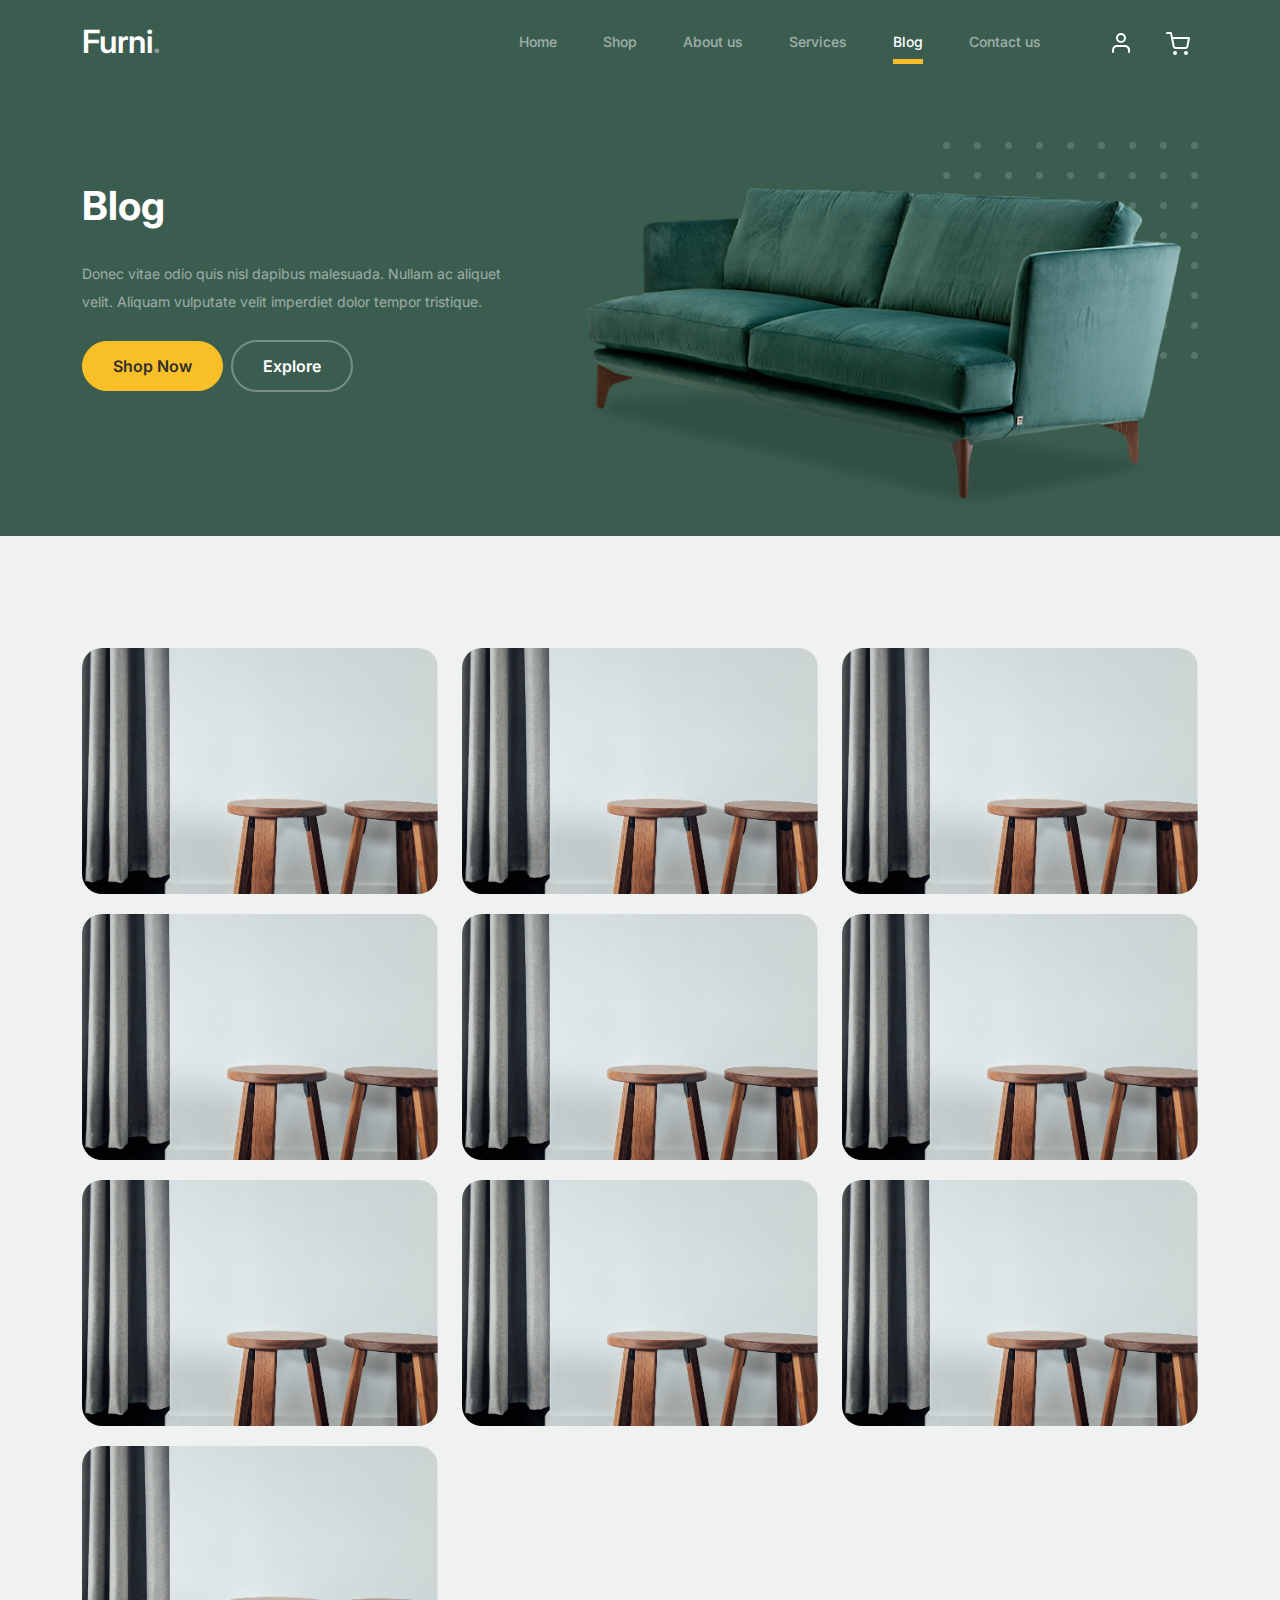
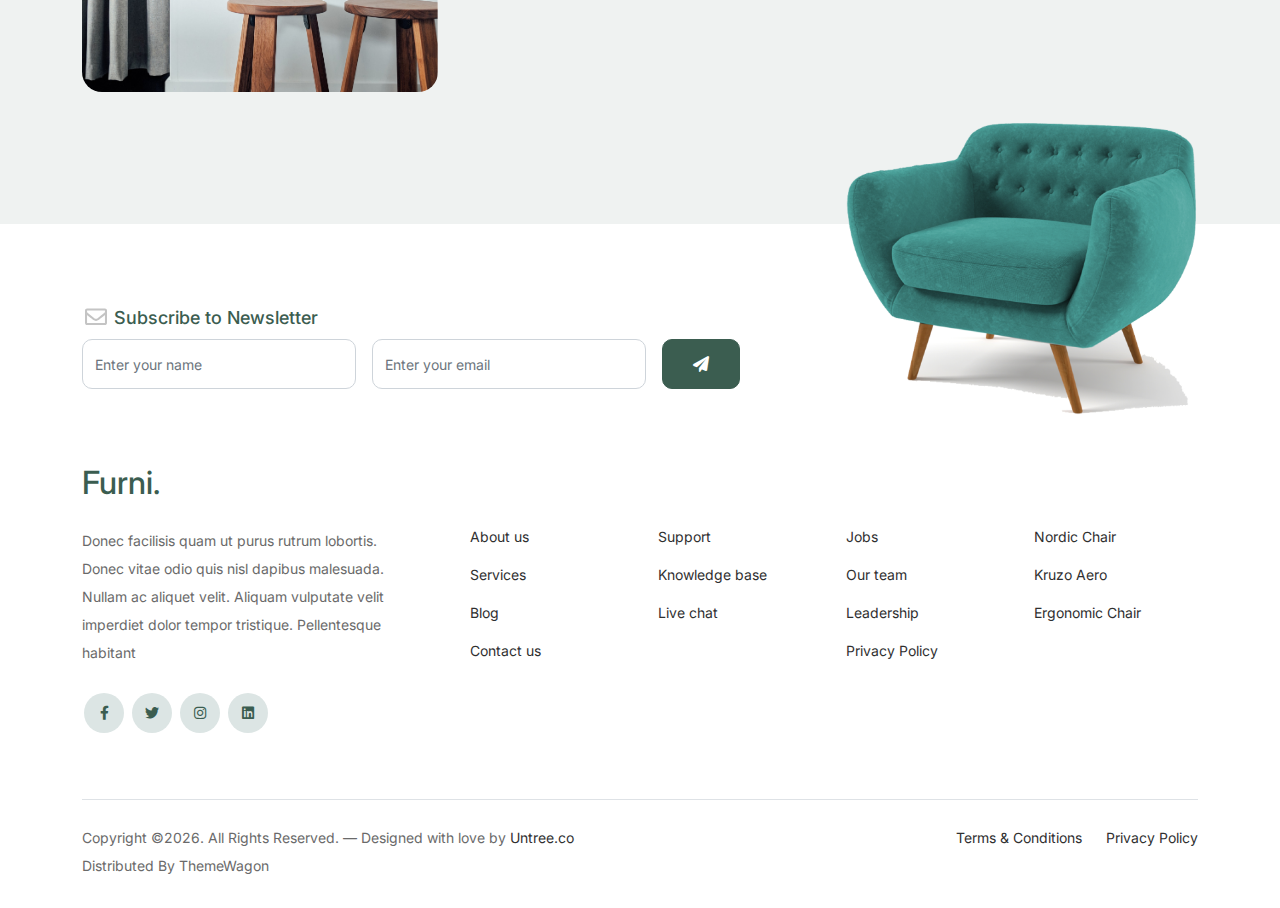
<file: kitchens.html>
<!-- /*
* Bootstrap 5
* Template Name: Furni
* Template Author: Untree.co
* Template URI: https://untree.co/
* License: https://creativecommons.org/licenses/by/3.0/
*/ -->
<!doctype html>
<html lang="en">
<head>
  <meta charset="utf-8">
  <meta name="viewport" content="width=device-width, initial-scale=1, shrink-to-fit=no">
  <meta name="author" content="Untree.co">
  <link rel="shortcut icon" href="favicon.png">

  <meta name="description" content="" />
  <meta name="keywords" content="bootstrap, bootstrap4" />

		<!-- Bootstrap CSS -->
		<link href="css/bootstrap.min.css" rel="stylesheet">
		<link href="https://cdnjs.cloudflare.com/ajax/libs/font-awesome/6.0.0-beta3/css/all.min.css" rel="stylesheet">
		<link href="css/tiny-slider.css" rel="stylesheet">
		<link href="css/style.css" rel="stylesheet">
		<title>Furni Free Bootstrap 5 Template for Furniture and Interior Design Websites by Untree.co </title>
	</head>

	<body>

		<!-- Start Header/Navigation -->
		<nav class="custom-navbar navbar navbar navbar-expand-md navbar-dark bg-dark" arial-label="Furni navigation bar">

			<div class="container">
				<a class="navbar-brand" href="index.html">Furni<span>.</span></a>

				<button class="navbar-toggler" type="button" data-bs-toggle="collapse" data-bs-target="#navbarsFurni" aria-controls="navbarsFurni" aria-expanded="false" aria-label="Toggle navigation">
					<span class="navbar-toggler-icon"></span>
				</button>

				<div class="collapse navbar-collapse" id="navbarsFurni">
					<ul class="custom-navbar-nav navbar-nav ms-auto mb-2 mb-md-0">
						<li class="nav-item">
							<a class="nav-link" href="index.html">Home</a>
						</li>
						<li><a class="nav-link" href="shop.html">Shop</a></li>
						<li><a class="nav-link" href="about.html">About us</a></li>
						<li><a class="nav-link" href="services.html">Services</a></li>
						<li class="active"><a class="nav-link" href="blog.html">Blog</a></li>
						<li><a class="nav-link" href="contact.html">Contact us</a></li>
					</ul>

					<ul class="custom-navbar-cta navbar-nav mb-2 mb-md-0 ms-5">
						<li><a class="nav-link" href="#"><img src="images/user.svg"></a></li>
						<li><a class="nav-link" href="cart.html"><img src="images/cart.svg"></a></li>
					</ul>
				</div>
			</div>
				
		</nav>
		<!-- End Header/Navigation -->

		<!-- Start Hero Section -->
			<div class="hero">
				<div class="container">
					<div class="row justify-content-between">
						<div class="col-lg-5">
							<div class="intro-excerpt">
								<h1>Blog</h1>
								<p class="mb-4">Donec vitae odio quis nisl dapibus malesuada. Nullam ac aliquet velit. Aliquam vulputate velit imperdiet dolor tempor tristique.</p>
								<p><a href="" class="btn btn-secondary me-2">Shop Now</a><a href="#" class="btn btn-white-outline">Explore</a></p>
							</div>
						</div>
						<div class="col-lg-7">
							<div class="hero-img-wrap">
								<img src="images/couch.png" class="img-fluid">
							</div>
						</div>
					</div>
				</div>
			</div>
		<!-- End Hero Section -->

		

		<!-- Start Blog Section -->
		<div class="blog-section">
			<div class="container">
				
			 <div class="row">

          <div class="col-12 col-sm-6 col-md-4 mb-4 mb-md-0">
            <div class="post-entry">
              <a href="#" class="post-thumbnail"><img src="images/post-1.jpg" alt="Image" class="img-fluid"></a>
            </div>
          </div>

          <div class="col-12 col-sm-6 col-md-4 mb-4 mb-md-0">
            <div class="post-entry">
              <a href="#" class="post-thumbnail"><img src="images/post-1.jpg" alt="Image" class="img-fluid"></a>
            </div>
          </div>

          <div class="col-12 col-sm-6 col-md-4 mb-4 mb-md-0">
            <div class="post-entry">
              <a href="#" class="post-thumbnail"><img src="images/post-1.jpg" alt="Image" class="img-fluid"></a>
            </div>
          </div>

          <div class="col-12 col-sm-6 col-md-4 mb-4 mb-md-0">
            <div class="post-entry">
              <a href="#" class="post-thumbnail"><img src="images/post-1.jpg" alt="Image" class="img-fluid"></a>
            </div>
          </div>

          <div class="col-12 col-sm-6 col-md-4 mb-4 mb-md-0">
            <div class="post-entry">
              <a href="#" class="post-thumbnail"><img src="images/post-1.jpg" alt="Image" class="img-fluid"></a>
            </div>
          </div>

          <div class="col-12 col-sm-6 col-md-4 mb-4 mb-md-0">
            <div class="post-entry">
              <a href="#" class="post-thumbnail"><img src="images/post-1.jpg" alt="Image" class="img-fluid"></a>
            </div>
          </div>

          <div class="col-12 col-sm-6 col-md-4 mb-4 mb-md-0">
            <div class="post-entry">
              <a href="#" class="post-thumbnail"><img src="images/post-1.jpg" alt="Image" class="img-fluid"></a>
            </div>
          </div>

          <div class="col-12 col-sm-6 col-md-4 mb-4 mb-md-0">
            <div class="post-entry">
              <a href="#" class="post-thumbnail"><img src="images/post-1.jpg" alt="Image" class="img-fluid"></a>
            </div>
          </div>

          <div class="col-12 col-sm-6 col-md-4 mb-4 mb-md-0">
            <div class="post-entry">
              <a href="#" class="post-thumbnail"><img src="images/post-1.jpg" alt="Image" class="img-fluid"></a>
            </div>
          </div>

          <div class="col-12 col-sm-6 col-md-4 mb-4 mb-md-0">
            <div class="post-entry">
              <a href="#" class="post-thumbnail"><img src="images/post-1.jpg" alt="Image" class="img-fluid"></a>
            </div>
          </div>

        </div>
			</div>
		</div>
		<!-- End Blog Section -->	

		

		

		<!-- Start Footer Section -->
		<footer class="footer-section">
			<div class="container relative">

				<div class="sofa-img">
					<img src="images/sofa.png" alt="Image" class="img-fluid">
				</div>

				<div class="row">
					<div class="col-lg-8">
						<div class="subscription-form">
							<h3 class="d-flex align-items-center"><span class="me-1"><img src="images/envelope-outline.svg" alt="Image" class="img-fluid"></span><span>Subscribe to Newsletter</span></h3>

							<form action="#" class="row g-3">
								<div class="col-auto">
									<input type="text" class="form-control" placeholder="Enter your name">
								</div>
								<div class="col-auto">
									<input type="email" class="form-control" placeholder="Enter your email">
								</div>
								<div class="col-auto">
									<button class="btn btn-primary">
										<span class="fa fa-paper-plane"></span>
									</button>
								</div>
							</form>

						</div>
					</div>
				</div>

				<div class="row g-5 mb-5">
					<div class="col-lg-4">
						<div class="mb-4 footer-logo-wrap"><a href="#" class="footer-logo">Furni<span>.</span></a></div>
						<p class="mb-4">Donec facilisis quam ut purus rutrum lobortis. Donec vitae odio quis nisl dapibus malesuada. Nullam ac aliquet velit. Aliquam vulputate velit imperdiet dolor tempor tristique. Pellentesque habitant</p>

						<ul class="list-unstyled custom-social">
							<li><a href="#"><span class="fa fa-brands fa-facebook-f"></span></a></li>
							<li><a href="#"><span class="fa fa-brands fa-twitter"></span></a></li>
							<li><a href="#"><span class="fa fa-brands fa-instagram"></span></a></li>
							<li><a href="#"><span class="fa fa-brands fa-linkedin"></span></a></li>
						</ul>
					</div>

					<div class="col-lg-8">
						<div class="row links-wrap">
							<div class="col-6 col-sm-6 col-md-3">
								<ul class="list-unstyled">
									<li><a href="#">About us</a></li>
									<li><a href="#">Services</a></li>
									<li><a href="#">Blog</a></li>
									<li><a href="#">Contact us</a></li>
								</ul>
							</div>

							<div class="col-6 col-sm-6 col-md-3">
								<ul class="list-unstyled">
									<li><a href="#">Support</a></li>
									<li><a href="#">Knowledge base</a></li>
									<li><a href="#">Live chat</a></li>
								</ul>
							</div>

							<div class="col-6 col-sm-6 col-md-3">
								<ul class="list-unstyled">
									<li><a href="#">Jobs</a></li>
									<li><a href="#">Our team</a></li>
									<li><a href="#">Leadership</a></li>
									<li><a href="#">Privacy Policy</a></li>
								</ul>
							</div>

							<div class="col-6 col-sm-6 col-md-3">
								<ul class="list-unstyled">
									<li><a href="#">Nordic Chair</a></li>
									<li><a href="#">Kruzo Aero</a></li>
									<li><a href="#">Ergonomic Chair</a></li>
								</ul>
							</div>
						</div>
					</div>

				</div>

				<div class="border-top copyright">
					<div class="row pt-4">
						<div class="col-lg-6">
							<p class="mb-2 text-center text-lg-start">Copyright &copy;<script>document.write(new Date().getFullYear());</script>. All Rights Reserved. &mdash; Designed with love by <a href="https://untree.co">Untree.co</a> Distributed By <a hreff="https://themewagon.com">ThemeWagon</a>  <!-- License information: https://untree.co/license/ -->
            </p>
						</div>

						<div class="col-lg-6 text-center text-lg-end">
							<ul class="list-unstyled d-inline-flex ms-auto">
								<li class="me-4"><a href="#">Terms &amp; Conditions</a></li>
								<li><a href="#">Privacy Policy</a></li>
							</ul>
						</div>

					</div>
				</div>

			</div>
		</footer>
		<!-- End Footer Section -->	


		<script src="js/bootstrap.bundle.min.js"></script>
		<script src="js/tiny-slider.js"></script>
		<script src="js/custom.js"></script>
	</body>

</html>
</file>
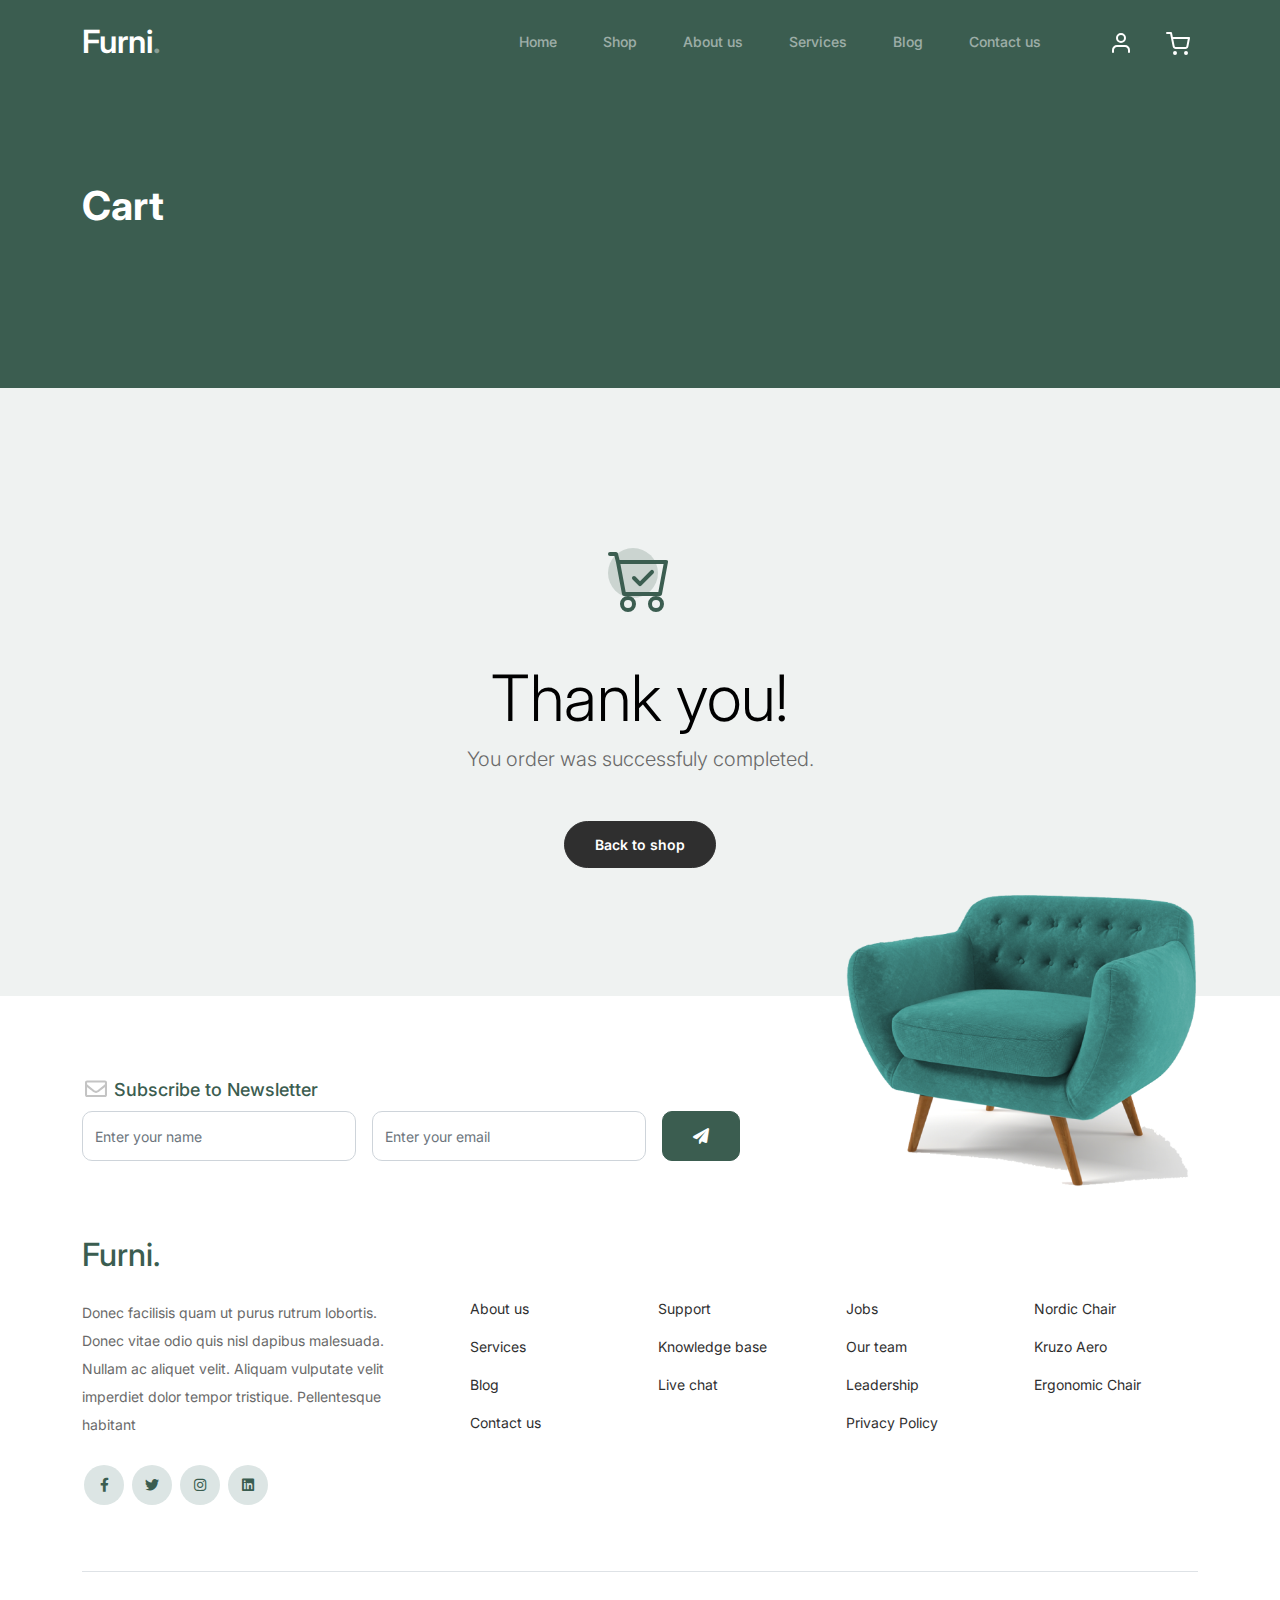
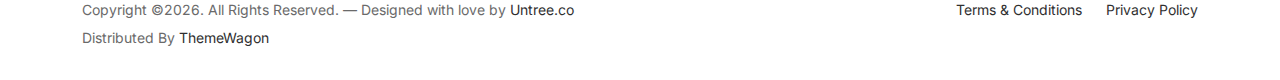
<file: thankyou.html>
<!-- /*
* Bootstrap 5
* Template Name: Furni
* Template Author: Untree.co
* Template URI: https://untree.co/
* License: https://creativecommons.org/licenses/by/3.0/
*/ -->
<!doctype html>
<html lang="en">
<head>
  <meta charset="utf-8">
  <meta name="viewport" content="width=device-width, initial-scale=1, shrink-to-fit=no">
  <meta name="author" content="Untree.co">
  <link rel="shortcut icon" href="favicon.png">

  <meta name="description" content="" />
  <meta name="keywords" content="bootstrap, bootstrap4" />

		<!-- Bootstrap CSS -->
		<link href="css/bootstrap.min.css" rel="stylesheet">
		<link href="https://cdnjs.cloudflare.com/ajax/libs/font-awesome/6.0.0-beta3/css/all.min.css" rel="stylesheet">
		<link href="css/tiny-slider.css" rel="stylesheet">
		<link href="css/style.css" rel="stylesheet">
		<title>Furni Free Bootstrap 5 Template for Furniture and Interior Design Websites by Untree.co </title>
	</head>

	<body>

		<!-- Start Header/Navigation -->
		<nav class="custom-navbar navbar navbar navbar-expand-md navbar-dark bg-dark" arial-label="Furni navigation bar">

			<div class="container">
				<a class="navbar-brand" href="index.html">Furni<span>.</span></a>

				<button class="navbar-toggler" type="button" data-bs-toggle="collapse" data-bs-target="#navbarsFurni" aria-controls="navbarsFurni" aria-expanded="false" aria-label="Toggle navigation">
					<span class="navbar-toggler-icon"></span>
				</button>

				<div class="collapse navbar-collapse" id="navbarsFurni">
					<ul class="custom-navbar-nav navbar-nav ms-auto mb-2 mb-md-0">
						<li class="nav-item ">
							<a class="nav-link" href="index.html">Home</a>
						</li>
						<li><a class="nav-link" href="shop.html">Shop</a></li>
						<li><a class="nav-link" href="about.html">About us</a></li>
						<li><a class="nav-link" href="services.html">Services</a></li>
						<li><a class="nav-link" href="blog.html">Blog</a></li>
						<li><a class="nav-link" href="contact.html">Contact us</a></li>
					</ul>

					<ul class="custom-navbar-cta navbar-nav mb-2 mb-md-0 ms-5">
						<li><a class="nav-link" href="#"><img src="images/user.svg"></a></li>
						<li><a class="nav-link" href="cart.html"><img src="images/cart.svg"></a></li>
					</ul>
				</div>
			</div>
				
		</nav>
		<!-- End Header/Navigation -->

		<!-- Start Hero Section -->
			<div class="hero">
				<div class="container">
					<div class="row justify-content-between">
						<div class="col-lg-5">
							<div class="intro-excerpt">
								<h1>Cart</h1>
							</div>
						</div>
						<div class="col-lg-7">
							
						</div>
					</div>
				</div>
			</div>
		<!-- End Hero Section -->

		

		<div class="untree_co-section">
    <div class="container">
      <div class="row">
        <div class="col-md-12 text-center pt-5">
          <span class="display-3 thankyou-icon text-primary">
            <svg width="1em" height="1em" viewBox="0 0 16 16" class="bi bi-cart-check mb-5" fill="currentColor" xmlns="http://www.w3.org/2000/svg">
              <path fill-rule="evenodd" d="M11.354 5.646a.5.5 0 0 1 0 .708l-3 3a.5.5 0 0 1-.708 0l-1.5-1.5a.5.5 0 1 1 .708-.708L8 8.293l2.646-2.647a.5.5 0 0 1 .708 0z"/>
              <path fill-rule="evenodd" d="M0 1.5A.5.5 0 0 1 .5 1H2a.5.5 0 0 1 .485.379L2.89 3H14.5a.5.5 0 0 1 .491.592l-1.5 8A.5.5 0 0 1 13 12H4a.5.5 0 0 1-.491-.408L2.01 3.607 1.61 2H.5a.5.5 0 0 1-.5-.5zM3.102 4l1.313 7h8.17l1.313-7H3.102zM5 12a2 2 0 1 0 0 4 2 2 0 0 0 0-4zm7 0a2 2 0 1 0 0 4 2 2 0 0 0 0-4zm-7 1a1 1 0 1 0 0 2 1 1 0 0 0 0-2zm7 0a1 1 0 1 0 0 2 1 1 0 0 0 0-2z"/>
            </svg>
          </span>
          <h2 class="display-3 text-black">Thank you!</h2>
          <p class="lead mb-5">You order was successfuly completed.</p>
          <p><a href="shop.html" class="btn btn-sm btn-outline-black">Back to shop</a></p>
        </div>
      </div>
    </div>
  </div>

		<!-- Start Footer Section -->
		<footer class="footer-section">
			<div class="container relative">

				<div class="sofa-img">
					<img src="images/sofa.png" alt="Image" class="img-fluid">
				</div>

				<div class="row">
					<div class="col-lg-8">
						<div class="subscription-form">
							<h3 class="d-flex align-items-center"><span class="me-1"><img src="images/envelope-outline.svg" alt="Image" class="img-fluid"></span><span>Subscribe to Newsletter</span></h3>

							<form action="#" class="row g-3">
								<div class="col-auto">
									<input type="text" class="form-control" placeholder="Enter your name">
								</div>
								<div class="col-auto">
									<input type="email" class="form-control" placeholder="Enter your email">
								</div>
								<div class="col-auto">
									<button class="btn btn-primary">
										<span class="fa fa-paper-plane"></span>
									</button>
								</div>
							</form>

						</div>
					</div>
				</div>

				<div class="row g-5 mb-5">
					<div class="col-lg-4">
						<div class="mb-4 footer-logo-wrap"><a href="#" class="footer-logo">Furni<span>.</span></a></div>
						<p class="mb-4">Donec facilisis quam ut purus rutrum lobortis. Donec vitae odio quis nisl dapibus malesuada. Nullam ac aliquet velit. Aliquam vulputate velit imperdiet dolor tempor tristique. Pellentesque habitant</p>

						<ul class="list-unstyled custom-social">
							<li><a href="#"><span class="fa fa-brands fa-facebook-f"></span></a></li>
							<li><a href="#"><span class="fa fa-brands fa-twitter"></span></a></li>
							<li><a href="#"><span class="fa fa-brands fa-instagram"></span></a></li>
							<li><a href="#"><span class="fa fa-brands fa-linkedin"></span></a></li>
						</ul>
					</div>

					<div class="col-lg-8">
						<div class="row links-wrap">
							<div class="col-6 col-sm-6 col-md-3">
								<ul class="list-unstyled">
									<li><a href="#">About us</a></li>
									<li><a href="#">Services</a></li>
									<li><a href="#">Blog</a></li>
									<li><a href="#">Contact us</a></li>
								</ul>
							</div>

							<div class="col-6 col-sm-6 col-md-3">
								<ul class="list-unstyled">
									<li><a href="#">Support</a></li>
									<li><a href="#">Knowledge base</a></li>
									<li><a href="#">Live chat</a></li>
								</ul>
							</div>

							<div class="col-6 col-sm-6 col-md-3">
								<ul class="list-unstyled">
									<li><a href="#">Jobs</a></li>
									<li><a href="#">Our team</a></li>
									<li><a href="#">Leadership</a></li>
									<li><a href="#">Privacy Policy</a></li>
								</ul>
							</div>

							<div class="col-6 col-sm-6 col-md-3">
								<ul class="list-unstyled">
									<li><a href="#">Nordic Chair</a></li>
									<li><a href="#">Kruzo Aero</a></li>
									<li><a href="#">Ergonomic Chair</a></li>
								</ul>
							</div>
						</div>
					</div>

				</div>

				<div class="border-top copyright">
					<div class="row pt-4">
						<div class="col-lg-6">
							<p class="mb-2 text-center text-lg-start">Copyright &copy;<script>document.write(new Date().getFullYear());</script>. All Rights Reserved. &mdash; Designed with love by <a href="https://untree.co">Untree.co</a> Distributed By <a href="https://themewagon.com">ThemeWagon</a> <!-- License information: https://untree.co/license/ -->
            </p>
						</div>

						<div class="col-lg-6 text-center text-lg-end">
							<ul class="list-unstyled d-inline-flex ms-auto">
								<li class="me-4"><a href="#">Terms &amp; Conditions</a></li>
								<li><a href="#">Privacy Policy</a></li>
							</ul>
						</div>

					</div>
				</div>

			</div>
		</footer>
		<!-- End Footer Section -->	


		<script src="js/bootstrap.bundle.min.js"></script>
		<script src="js/tiny-slider.js"></script>
		<script src="js/custom.js"></script>
	</body>

</html>
</file>
<file: css/tiny-slider.css>
.tns-outer{padding:0 !important}.tns-outer [hidden]{display:none !important}.tns-outer [aria-controls],.tns-outer [data-action]{cursor:pointer}.tns-slider{-webkit-transition:all 0s;-moz-transition:all 0s;transition:all 0s}.tns-slider>.tns-item{-webkit-box-sizing:border-box;-moz-box-sizing:border-box;box-sizing:border-box}.tns-horizontal.tns-subpixel{white-space:nowrap}.tns-horizontal.tns-subpixel>.tns-item{display:inline-block;vertical-align:top;white-space:normal}.tns-horizontal.tns-no-subpixel:after{content:'';display:table;clear:both}.tns-horizontal.tns-no-subpixel>.tns-item{float:left}.tns-horizontal.tns-carousel.tns-no-subpixel>.tns-item{margin-right:-100%}.tns-no-calc{position:relative;left:0}.tns-gallery{position:relative;left:0;min-height:1px}.tns-gallery>.tns-item{position:absolute;left:-100%;-webkit-transition:transform 0s, opacity 0s;-moz-transition:transform 0s, opacity 0s;transition:transform 0s, opacity 0s}.tns-gallery>.tns-slide-active{position:relative;left:auto !important}.tns-gallery>.tns-moving{-webkit-transition:all 0.25s;-moz-transition:all 0.25s;transition:all 0.25s}.tns-autowidth{display:inline-block}.tns-lazy-img{-webkit-transition:opacity 0.6s;-moz-transition:opacity 0.6s;transition:opacity 0.6s;opacity:0.6}.tns-lazy-img.tns-complete{opacity:1}.tns-ah{-webkit-transition:height 0s;-moz-transition:height 0s;transition:height 0s}.tns-ovh{overflow:hidden}.tns-visually-hidden{position:absolute;left:-10000em}.tns-transparent{opacity:0;visibility:hidden}.tns-fadeIn{opacity:1;filter:alpha(opacity=100);z-index:0}.tns-normal,.tns-fadeOut{opacity:0;filter:alpha(opacity=0);z-index:-1}.tns-vpfix{white-space:nowrap}.tns-vpfix>div,.tns-vpfix>li{display:inline-block}.tns-t-subp2{margin:0 auto;width:310px;position:relative;height:10px;overflow:hidden}.tns-t-ct{width:2333.3333333%;width:-webkit-calc(100% * 70 / 3);width:-moz-calc(100% * 70 / 3);width:calc(100% * 70 / 3);position:absolute;right:0}.tns-t-ct:after{content:'';display:table;clear:both}.tns-t-ct>div{width:1.4285714%;width:-webkit-calc(100% / 70);width:-moz-calc(100% / 70);width:calc(100% / 70);height:10px;float:left}

/*# sourceMappingURL=sourcemaps/tiny-slider.css.map */
</file>
<file: css/style.css>
/*
* Template Name: UntreeStore
* Template Author: Untree.co
* Author URI: https://untree.co/
* License: https://creativecommons.org/licenses/by/3.0/
*/
@import url("https://fonts.googleapis.com/css2?family=Inter:wght@400;500;600;700;800&display=swap");
body {
  overflow-x: hidden;
  position: relative; }

body {
  font-family: "Inter", sans-serif;
  font-weight: 400;
  line-height: 28px;
  color: #6a6a6a;
  font-size: 14px;
  background-color: #eff2f1; }

a {
  text-decoration: none;
  -webkit-transition: .3s all ease;
  -o-transition: .3s all ease;
  transition: .3s all ease;
  color: #2f2f2f;
  text-decoration: underline; }
  a:hover {
    color: #2f2f2f;
    text-decoration: none; }
  a.more {
    font-weight: 600; }

.custom-navbar {
  background: #3b5d50 !important;
  padding-top: 20px;
  padding-bottom: 20px; }
  .custom-navbar .navbar-brand {
    font-size: 32px;
    font-weight: 600; }
    .custom-navbar .navbar-brand > span {
      opacity: .4; }
  .custom-navbar .navbar-toggler {
    border-color: transparent; }
    .custom-navbar .navbar-toggler:active, .custom-navbar .navbar-toggler:focus {
      -webkit-box-shadow: none;
      box-shadow: none;
      outline: none; }
  @media (min-width: 992px) {
    .custom-navbar .custom-navbar-nav li {
      margin-left: 15px;
      margin-right: 15px; } }
  .custom-navbar .custom-navbar-nav li a {
    font-weight: 500;
    color: #ffffff !important;
    opacity: .5;
    -webkit-transition: .3s all ease;
    -o-transition: .3s all ease;
    transition: .3s all ease;
    position: relative; }
    @media (min-width: 768px) {
      .custom-navbar .custom-navbar-nav li a:before {
        content: "";
        position: absolute;
        bottom: 0;
        left: 8px;
        right: 8px;
        background: #f9bf29;
        height: 5px;
        opacity: 1;
        visibility: visible;
        width: 0;
        -webkit-transition: .15s all ease-out;
        -o-transition: .15s all ease-out;
        transition: .15s all ease-out; } }
    .custom-navbar .custom-navbar-nav li a:hover {
      opacity: 1; }
      .custom-navbar .custom-navbar-nav li a:hover:before {
        width: calc(100% - 16px); }
  .custom-navbar .custom-navbar-nav li.active a {
    opacity: 1; }
    .custom-navbar .custom-navbar-nav li.active a:before {
      width: calc(100% - 16px); }
  .custom-navbar .custom-navbar-cta {
    margin-left: 0 !important;
    -webkit-box-orient: horizontal;
    -webkit-box-direction: normal;
    -ms-flex-direction: row;
    flex-direction: row; }
    @media (min-width: 768px) {
      .custom-navbar .custom-navbar-cta {
        margin-left: 40px !important; } }
    .custom-navbar .custom-navbar-cta li {
      margin-left: 0px;
      margin-right: 0px; }
      .custom-navbar .custom-navbar-cta li:first-child {
        margin-right: 20px; }

.hero {
  background: #3b5d50;
  padding: calc(4rem - 30px) 0 0rem 0; }
  @media (min-width: 768px) {
    .hero {
      padding: calc(4rem - 30px) 0 4rem 0; } }
  @media (min-width: 992px) {
    .hero {
      padding: calc(8rem - 30px) 0 8rem 0; } }
  .hero .intro-excerpt {
    position: relative;
    z-index: 4; }
    @media (min-width: 992px) {
      .hero .intro-excerpt {
        max-width: 450px; } }
  .hero h1 {
    font-weight: 700;
    color: #ffffff;
    margin-bottom: 30px; }
    @media (min-width: 1400px) {
      .hero h1 {
        font-size: 46rpx; } }
  .hero p {
    color: rgba(255, 255, 255, 0.5);
    margin-botom: 30px; }
  .hero .hero-img-wrap {
    position: relative; }
    .hero .hero-img-wrap img {
      width: 100%;
      position: relative;
      top: 0px;
      right: 0px;
      z-index: 2;
      max-width: 780px;
      left: -20px; }
      @media (min-width: 768px) {
        .hero .hero-img-wrap img {
          right: 0px;
          left: -100px; } }
      @media (min-width: 992px) {
        .hero .hero-img-wrap img {
          left: 0px;
          top: -80px;
          position: absolute;
          right: -50px; } }
      @media (min-width: 1200px) {
        .hero .hero-img-wrap img {
          left: 0px;
          top: -80px;
          right: -100px; } }
    .hero .hero-img-wrap:after {
      content: "";
      position: absolute;
      width: 255px;
      height: 217px;
      background-image: url("../images/dots-light.svg");
      background-size: contain;
      background-repeat: no-repeat;
      right: 0px;
      top: -0px; }
      @media (min-width: 1200px) {
        .hero .hero-img-wrap:after {
          top: -40px; } }

.btn {
  font-weight: 600;
  padding: 12px 30px;
  border-radius: 30px;
  color: #ffffff;
  background: #2f2f2f;
  border-color: #2f2f2f; }
  .btn:hover {
    color: #ffffff;
    background: #222222;
    border-color: #222222; }
  .btn:active, .btn:focus {
    outline: none !important;
    -webkit-box-shadow: none;
    box-shadow: none; }
  .btn.btn-primary {
    background: #3b5d50;
    border-color: #3b5d50; }
    .btn.btn-primary:hover {
      background: #314d43;
      border-color: #314d43; }
  .btn.btn-secondary {
    color: #2f2f2f;
    background: #f9bf29;
    border-color: #f9bf29; }
    .btn.btn-secondary:hover {
      background: #f8b810;
      border-color: #f8b810; }
  .btn.btn-white-outline {
    background: transparent;
    border-width: 2px;
    border-color: rgba(255, 255, 255, 0.3); }
    .btn.btn-white-outline:hover {
      border-color: white;
      color: #ffffff; }

.section-title {
  color: #2f2f2f; }

.product-section {
  padding: 7rem 0; }
  .product-section .product-item {
    text-align: center;
    text-decoration: none;
    display: block;
    position: relative;
    padding-bottom: 50px;
    cursor: pointer; }
    .product-section .product-item .product-thumbnail {
      margin-bottom: 30px;
      position: relative;
      top: 0;
      -webkit-transition: .3s all ease;
      -o-transition: .3s all ease;
      transition: .3s all ease; }
    .product-section .product-item h3 {
      font-weight: 600;
      font-size: 16px; }
    .product-section .product-item strong {
      font-weight: 800 !important;
      font-size: 18px !important; }
    .product-section .product-item h3, .product-section .product-item strong {
      color: #2f2f2f;
      text-decoration: none; }
    .product-section .product-item .icon-cross {
      position: absolute;
      width: 35px;
      height: 35px;
      display: inline-block;
      background: #2f2f2f;
      bottom: 15px;
      left: 50%;
      -webkit-transform: translateX(-50%);
      -ms-transform: translateX(-50%);
      transform: translateX(-50%);
      margin-bottom: -17.5px;
      border-radius: 50%;
      opacity: 0;
      visibility: hidden;
      -webkit-transition: .3s all ease;
      -o-transition: .3s all ease;
      transition: .3s all ease; }
      .product-section .product-item .icon-cross img {
        position: absolute;
        left: 50%;
        top: 50%;
        -webkit-transform: translate(-50%, -50%);
        -ms-transform: translate(-50%, -50%);
        transform: translate(-50%, -50%); }
    .product-section .product-item:before {
      bottom: 0;
      left: 0;
      right: 0;
      position: absolute;
      content: "";
      background: #dce5e4;
      height: 0%;
      z-index: -1;
      border-radius: 10px;
      -webkit-transition: .3s all ease;
      -o-transition: .3s all ease;
      transition: .3s all ease; }
    .product-section .product-item:hover .product-thumbnail {
      top: -25px; }
    .product-section .product-item:hover .icon-cross {
      bottom: 0;
      opacity: 1;
      visibility: visible; }
    .product-section .product-item:hover:before {
      height: 70%; }

.why-choose-section {
  padding: 7rem 0; }
  .why-choose-section .img-wrap {
    position: relative; }
    .why-choose-section .img-wrap:before {
      position: absolute;
      content: "";
      width: 255px;
      height: 217px;
      background-image: url("../images/dots-yellow.svg");
      background-repeat: no-repeat;
      background-size: contain;
      -webkit-transform: translate(-40%, -40%);
      -ms-transform: translate(-40%, -40%);
      transform: translate(-40%, -40%);
      z-index: -1; }
    .why-choose-section .img-wrap img {
      border-radius: 20px; }

.feature {
  margin-bottom: 30px; }
  .feature .icon {
    display: inline-block;
    position: relative;
    margin-bottom: 20px; }
    .feature .icon:before {
      content: "";
      width: 33px;
      height: 33px;
      position: absolute;
      background: rgba(59, 93, 80, 0.2);
      border-radius: 50%;
      right: -8px;
      bottom: 0; }
  .feature h3 {
    font-size: 14px;
    color: #2f2f2f; }
  .feature p {
    font-size: 14px;
    line-height: 22px;
    color: #6a6a6a; }

.we-help-section {
  padding: 7rem 0; }
  .we-help-section .imgs-grid {
    display: -ms-grid;
    display: grid;
    -ms-grid-columns: (1fr)[27];
    grid-template-columns: repeat(27, 1fr);
    position: relative; }
    .we-help-section .imgs-grid:before {
      position: absolute;
      content: "";
      width: 255px;
      height: 217px;
      background-image: url("../images/dots-green.svg");
      background-size: contain;
      background-repeat: no-repeat;
      -webkit-transform: translate(-40%, -40%);
      -ms-transform: translate(-40%, -40%);
      transform: translate(-40%, -40%);
      z-index: -1; }
    .we-help-section .imgs-grid .grid {
      position: relative; }
      .we-help-section .imgs-grid .grid img {
        border-radius: 20px;
        max-width: 100%; }
      .we-help-section .imgs-grid .grid.grid-1 {
        -ms-grid-column: 1;
        -ms-grid-column-span: 18;
        grid-column: 1 / span 18;
        -ms-grid-row: 1;
        -ms-grid-row-span: 27;
        grid-row: 1 / span 27; }
      .we-help-section .imgs-grid .grid.grid-2 {
        -ms-grid-column: 19;
        -ms-grid-column-span: 27;
        grid-column: 19 / span 27;
        -ms-grid-row: 1;
        -ms-grid-row-span: 5;
        grid-row: 1 / span 5;
        padding-left: 20px; }
      .we-help-section .imgs-grid .grid.grid-3 {
        -ms-grid-column: 14;
        -ms-grid-column-span: 16;
        grid-column: 14 / span 16;
        -ms-grid-row: 6;
        -ms-grid-row-span: 27;
        grid-row: 6 / span 27;
        padding-top: 20px; }

.custom-list {
  width: 100%; }
  .custom-list li {
    display: inline-block;
    width: calc(50% - 20px);
    margin-bottom: 12px;
    line-height: 1.5;
    position: relative;
    padding-left: 20px; }
    .custom-list li:before {
      content: "";
      width: 8px;
      height: 8px;
      border-radius: 50%;
      border: 2px solid #3b5d50;
      position: absolute;
      left: 0;
      top: 8px; }

.popular-product {
  padding: 0 0 7rem 0; }
  .popular-product .product-item-sm h3 {
    font-size: 14px;
    font-weight: 700;
    color: #2f2f2f; }
  .popular-product .product-item-sm a {
    text-decoration: none;
    color: #2f2f2f;
    -webkit-transition: .3s all ease;
    -o-transition: .3s all ease;
    transition: .3s all ease; }
    .popular-product .product-item-sm a:hover {
      color: rgba(47, 47, 47, 0.5); }
  .popular-product .product-item-sm p {
    line-height: 1.4;
    margin-bottom: 10px;
    font-size: 14px; }
  .popular-product .product-item-sm .thumbnail {
    margin-right: 10px;
    -webkit-box-flex: 0;
    -ms-flex: 0 0 120px;
    flex: 0 0 120px;
    position: relative; }
    .popular-product .product-item-sm .thumbnail:before {
      content: "";
      position: absolute;
      border-radius: 20px;
      background: #dce5e4;
      width: 98px;
      height: 98px;
      top: 50%;
      left: 50%;
      -webkit-transform: translate(-50%, -50%);
      -ms-transform: translate(-50%, -50%);
      transform: translate(-50%, -50%);
      z-index: -1; }

.testimonial-section {
  padding: 3rem 0 7rem 0; }

.testimonial-slider-wrap {
  position: relative; }
  .testimonial-slider-wrap .tns-inner {
    padding-top: 30px; }
  .testimonial-slider-wrap .item .testimonial-block blockquote {
    font-size: 16px; }
    @media (min-width: 768px) {
      .testimonial-slider-wrap .item .testimonial-block blockquote {
        line-height: 32px;
        font-size: 18px; } }
  .testimonial-slider-wrap .item .testimonial-block .author-info .author-pic {
    margin-bottom: 20px; }
    .testimonial-slider-wrap .item .testimonial-block .author-info .author-pic img {
      max-width: 80px;
      border-radius: 50%; }
  .testimonial-slider-wrap .item .testimonial-block .author-info h3 {
    font-size: 14px;
    font-weight: 700;
    color: #2f2f2f;
    margin-bottom: 0; }
  .testimonial-slider-wrap #testimonial-nav {
    position: absolute;
    top: 50%;
    z-index: 99;
    width: 100%;
    display: none; }
    @media (min-width: 768px) {
      .testimonial-slider-wrap #testimonial-nav {
        display: block; } }
    .testimonial-slider-wrap #testimonial-nav > span {
      cursor: pointer;
      position: absolute;
      width: 58px;
      height: 58px;
      line-height: 58px;
      border-radius: 50%;
      background: rgba(59, 93, 80, 0.1);
      color: #2f2f2f;
      -webkit-transition: .3s all ease;
      -o-transition: .3s all ease;
      transition: .3s all ease; }
      .testimonial-slider-wrap #testimonial-nav > span:hover {
        background: #3b5d50;
        color: #ffffff; }
    .testimonial-slider-wrap #testimonial-nav .prev {
      left: -10px; }
    .testimonial-slider-wrap #testimonial-nav .next {
      right: 0; }
  .testimonial-slider-wrap .tns-nav {
    position: absolute;
    bottom: -50px;
    left: 50%;
    -webkit-transform: translateX(-50%);
    -ms-transform: translateX(-50%);
    transform: translateX(-50%); }
    .testimonial-slider-wrap .tns-nav button {
      background: none;
      border: none;
      display: inline-block;
      position: relative;
      width: 0 !important;
      height: 7px !important;
      margin: 2px; }
      .testimonial-slider-wrap .tns-nav button:active, .testimonial-slider-wrap .tns-nav button:focus, .testimonial-slider-wrap .tns-nav button:hover {
        outline: none;
        -webkit-box-shadow: none;
        box-shadow: none;
        background: none; }
      .testimonial-slider-wrap .tns-nav button:before {
        display: block;
        width: 7px;
        height: 7px;
        left: 0;
        top: 0;
        position: absolute;
        content: "";
        border-radius: 50%;
        -webkit-transition: .3s all ease;
        -o-transition: .3s all ease;
        transition: .3s all ease;
        background-color: #d6d6d6; }
      .testimonial-slider-wrap .tns-nav button:hover:before, .testimonial-slider-wrap .tns-nav button.tns-nav-active:before {
        background-color: #3b5d50; }

.before-footer-section {
  padding: 7rem 0 12rem 0 !important; }

.blog-section {
  padding: 7rem 0 7rem 0; }
  .blog-section .post-entry a {
    text-decoration: none; }
  .blog-section .post-entry .post-thumbnail {
    display: block;
    margin-bottom: 20px; }
    .blog-section .post-entry .post-thumbnail img {
      border-radius: 20px;
      -webkit-transition: .3s all ease;
      -o-transition: .3s all ease;
      transition: .3s all ease; }
  .blog-section .post-entry .post-content-entry {
    padding-left: 15px;
    padding-right: 15px; }
    .blog-section .post-entry .post-content-entry h3 {
      font-size: 16px;
      margin-bottom: 0;
      font-weight: 600;
      margin-bottom: 7px; }
    .blog-section .post-entry .post-content-entry .meta {
      font-size: 14px; }
      .blog-section .post-entry .post-content-entry .meta a {
        font-weight: 600; }
  .blog-section .post-entry:hover .post-thumbnail img, .blog-section .post-entry:focus .post-thumbnail img {
    opacity: .7; }

.footer-section {
  padding: 80px 0px 20px 0 !important;
  background: #ffffff; }
  .footer-section .relative {
    position: relative; }
  .footer-section a {
    text-decoration: none;
    color: #2f2f2f;
    -webkit-transition: .3s all ease;
    -o-transition: .3s all ease;
    transition: .3s all ease; }
    .footer-section a:hover {
      color: rgba(47, 47, 47, 0.5); }
  .footer-section .subscription-form {
    margin-bottom: 40px;
    position: relative;
    z-index: 2;
    margin-top: 100px; }
    @media (min-width: 992px) {
      .footer-section .subscription-form {
        margin-top: 0px;
        margin-bottom: 80px; } }
    .footer-section .subscription-form h3 {
      font-size: 18px;
      font-weight: 500;
      color: #3b5d50; }
    .footer-section .subscription-form .form-control {
      height: 50px;
      border-radius: 10px;
      font-family: "Inter", sans-serif; }
      .footer-section .subscription-form .form-control:active, .footer-section .subscription-form .form-control:focus {
        outline: none;
        -webkit-box-shadow: none;
        box-shadow: none;
        border-color: #3b5d50;
        -webkit-box-shadow: 0 1px 4px 0 rgba(0, 0, 0, 0.2);
        box-shadow: 0 1px 4px 0 rgba(0, 0, 0, 0.2); }
      .footer-section .subscription-form .form-control::-webkit-input-placeholder {
        font-size: 14px; }
      .footer-section .subscription-form .form-control::-moz-placeholder {
        font-size: 14px; }
      .footer-section .subscription-form .form-control:-ms-input-placeholder {
        font-size: 14px; }
      .footer-section .subscription-form .form-control:-moz-placeholder {
        font-size: 14px; }
    .footer-section .subscription-form .btn {
      border-radius: 10px !important; }
  .footer-section .sofa-img {
    position: absolute;
    top: -200px;
    z-index: 1;
    right: 0; }
    .footer-section .sofa-img img {
      max-width: 380px; }
  .footer-section .links-wrap {
    margin-top: 0px; }
    @media (min-width: 992px) {
      .footer-section .links-wrap {
        margin-top: 54px; } }
    .footer-section .links-wrap ul li {
      margin-bottom: 10px; }
  .footer-section .footer-logo-wrap .footer-logo {
    font-size: 32px;
    font-weight: 500;
    text-decoration: none;
    color: #3b5d50; }
  .footer-section .custom-social li {
    margin: 2px;
    display: inline-block; }
    .footer-section .custom-social li a {
      width: 40px;
      height: 40px;
      text-align: center;
      line-height: 40px;
      display: inline-block;
      background: #dce5e4;
      color: #3b5d50;
      border-radius: 50%; }
      .footer-section .custom-social li a:hover {
        background: #3b5d50;
        color: #ffffff; }
  .footer-section .border-top {
    border-color: #dce5e4; }
    .footer-section .border-top.copyright {
      font-size: 14px !important; }

.untree_co-section {
  padding: 7rem 0; }

.form-control {
  height: 50px;
  border-radius: 10px;
  font-family: "Inter", sans-serif; }
  .form-control:active, .form-control:focus {
    outline: none;
    -webkit-box-shadow: none;
    box-shadow: none;
    border-color: #3b5d50;
    -webkit-box-shadow: 0 1px 4px 0 rgba(0, 0, 0, 0.2);
    box-shadow: 0 1px 4px 0 rgba(0, 0, 0, 0.2); }
  .form-control::-webkit-input-placeholder {
    font-size: 14px; }
  .form-control::-moz-placeholder {
    font-size: 14px; }
  .form-control:-ms-input-placeholder {
    font-size: 14px; }
  .form-control:-moz-placeholder {
    font-size: 14px; }

.service {
  line-height: 1.5; }
  .service .service-icon {
    border-radius: 10px;
    -webkit-box-flex: 0;
    -ms-flex: 0 0 50px;
    flex: 0 0 50px;
    height: 50px;
    line-height: 50px;
    text-align: center;
    background: #3b5d50;
    margin-right: 20px;
    color: #ffffff; }

textarea {
  height: auto !important; }

.site-blocks-table {
  overflow: auto; }
  .site-blocks-table .product-thumbnail {
    width: 200px; }
  .site-blocks-table .btn {
    padding: 2px 10px; }
  .site-blocks-table thead th {
    padding: 30px;
    text-align: center;
    border-width: 0px !important;
    vertical-align: middle;
    color: rgba(0, 0, 0, 0.8);
    font-size: 18px; }
  .site-blocks-table td {
    padding: 20px;
    text-align: center;
    vertical-align: middle;
    color: rgba(0, 0, 0, 0.8); }
  .site-blocks-table tbody tr:first-child td {
    border-top: 1px solid #3b5d50 !important; }
  .site-blocks-table .btn {
    background: none !important;
    color: #000000;
    border: none;
    height: auto !important; }

.site-block-order-table th {
  border-top: none !important;
  border-bottom-width: 1px !important; }

.site-block-order-table td, .site-block-order-table th {
  color: #000000; }

.couponcode-wrap input {
  border-radius: 10px !important; }

.text-primary {
  color: #3b5d50 !important; }

.thankyou-icon {
  position: relative;
  color: #3b5d50; }
  .thankyou-icon:before {
    position: absolute;
    content: "";
    width: 50px;
    height: 50px;
    border-radius: 50%;
    background: rgba(59, 93, 80, 0.2); }


.logo_header {
  width: 80% !important;
}
.heading_style {
  color: #3b5d50;
}
.header_ul {
  color: white !important;
  padding-left: 12px !important;
}
.footer_logo_img {
  width: 250px !important;
}
.footer-setion .col-lg-6 {
  padding-left: 0 !important;
  padding-right: 0 !important;
}
</file>
